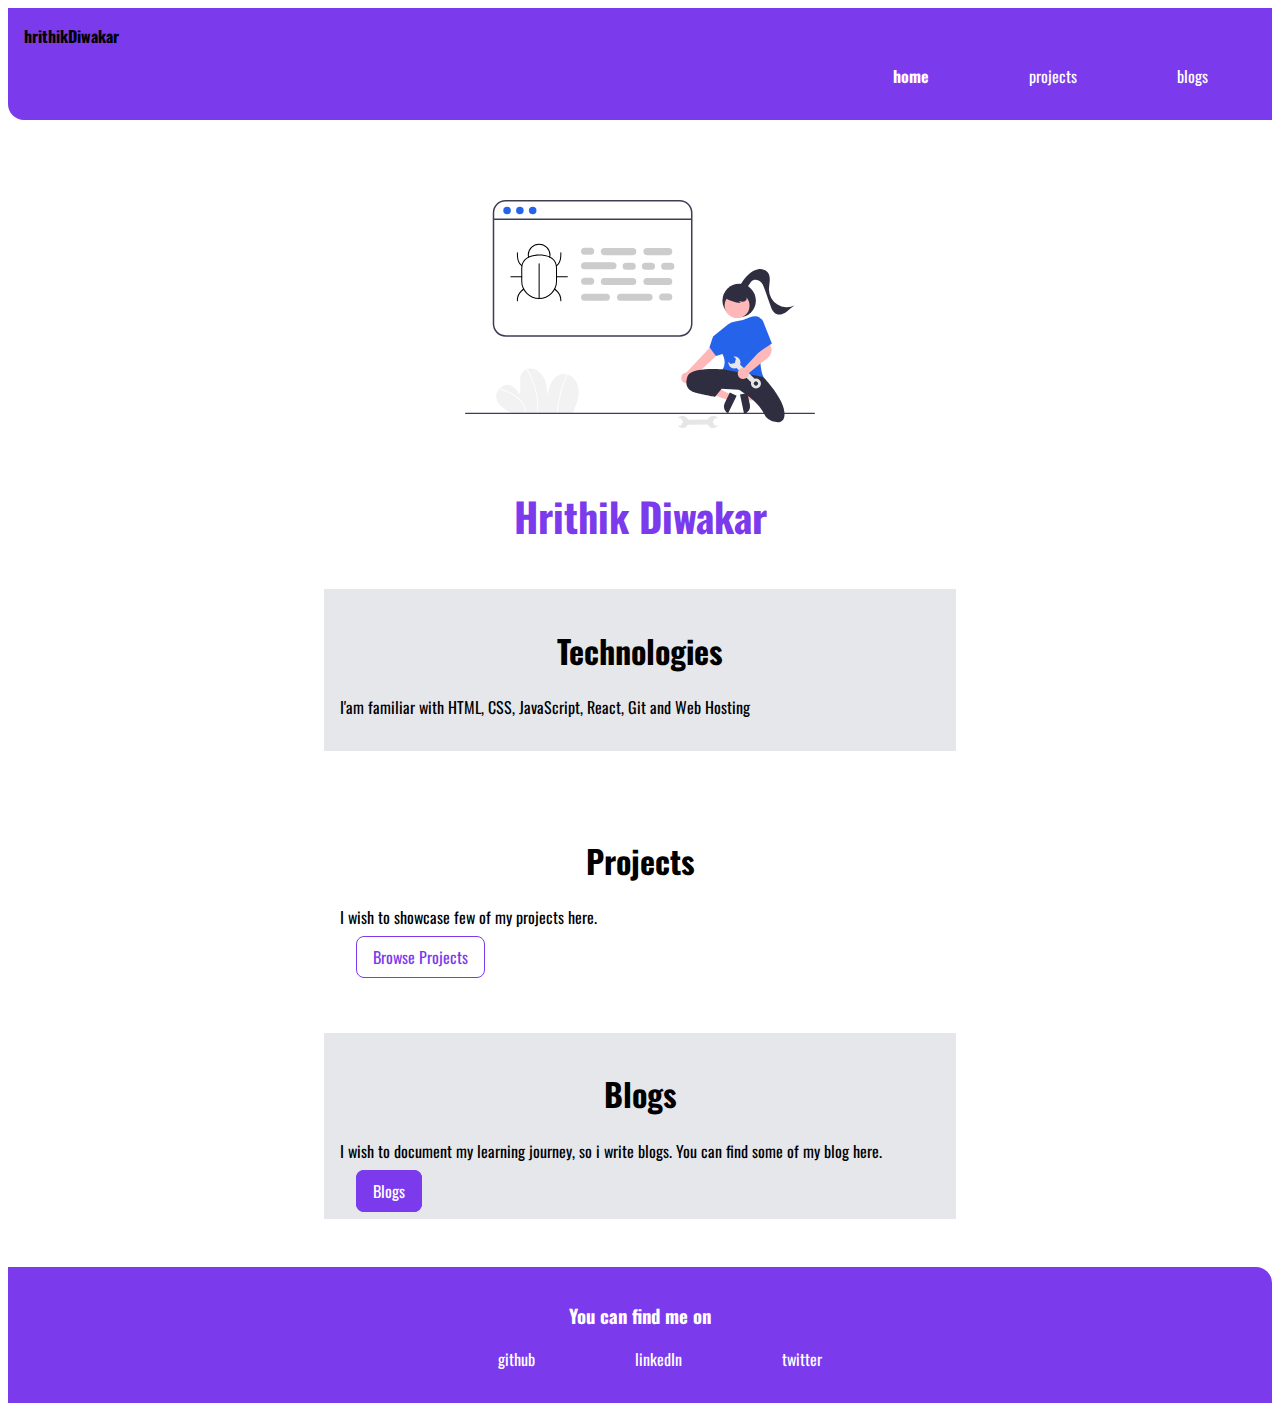
<file: index.html>
<!DOCTYPE html>
<html lang="en">
<head>
    <meta charset="UTF-8">
    <meta http-equiv="X-UA-Compatible" content="IE=edge">
    <meta name="viewport" content="width=device-width, initial-scale=1.0">
    <title>MyPortfolio</title>
    <link rel="stylesheet" href="stylesheet.css">
</head>
<body>
    <div class="navigation container spacing">
        
        
        <div class="nav-brand">hrithikDiwakar</div>
        <div style="text-align: right;">
            <ul class="list-no-bullet ">
                <li class="list-inline"><a class="link link-active" href="/">home</a></li>
                <li class="list-inline"><a class="link" href="/projects.html">projects</a></li>
                <li class="list-inline"><a class="link" href="/">blogs</a></li>
            </ul>
        </div>
    </div>

    <div class="hero">
        
        <img class="hero-image" src="images/hero.svg" alt="">
        <h1 class="hero-heading">Hrithik Diwakar </h1>
    </div>
    
    <section class="section center-container ow">
        <h1>Technologies</h1>
        <p>I'am familiar with HTML, CSS, JavaScript, React, Git and Web Hosting </p>
    </section>
    <div class="spacing"></div>

    <section class="section center-container spacing ">
        <h1>Projects</h1>
        <p>I wish to showcase few of my projects here.</p>
        <a   href="/" class=" link-secondary">Browse Projects</a>
    </section>

    <div class="spacing"></div>

    <section class="section center-container ow spacing">
        <h1>Blogs</h1>
        <p>I wish to document my learning journey, so i write blogs. You can find some of my blog here.</p>
        <a href="/" class="primary-link">Blogs</a>

    </section>

    <div class="spacing"></div>

    <div>
        
        <div class="footer">
            <h3 class="footer-header">You can find me on</h3>
            <ul class="list-no-bullet">
                <li class="list-inline"> 
                    <a href="https://github.com/hrithikdiwakar" class="link">
                        github
                    </a>
                </li>
                <li class="list-inline"> 
                    <a href="https://github.com/hrithikdiwakar" class="link">
                        linkedIn
                    </a>
                </li>
                <li class="list-inline"> 
                    <a href="https://github.com/hrithikdiwakar" class="link">
                        twitter
                    </a>
                </li>
               
            </ul>
        </div>
    </div>



</body>
</html>
</file>
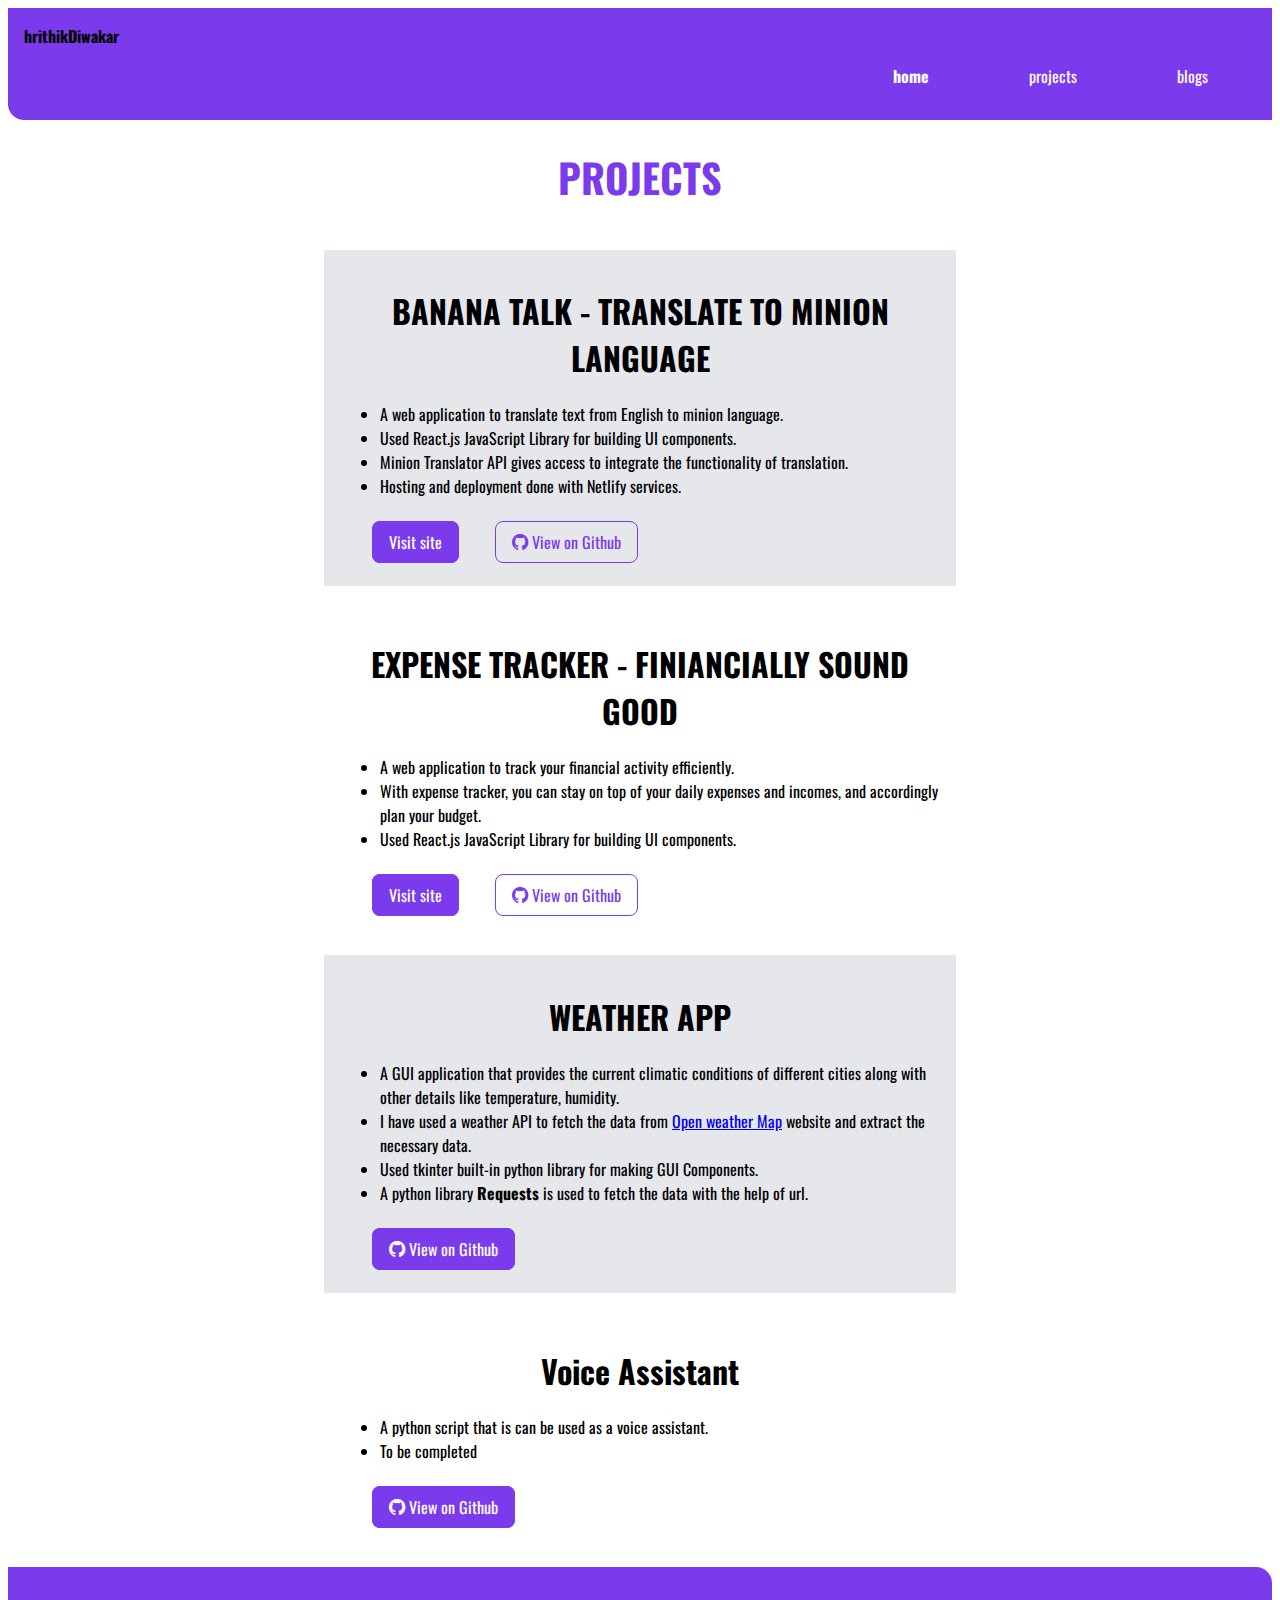
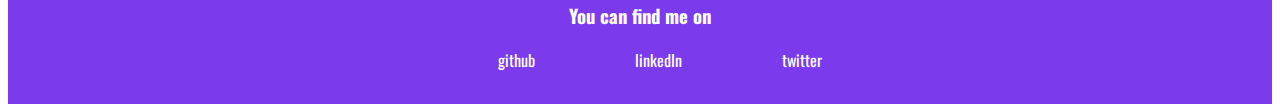
<file: projects.html>
<!DOCTYPE html>
<html lang="en">
<head>
    <meta charset="UTF-8">
    <meta http-equiv="X-UA-Compatible" content="IE=edge">
    <meta name="viewport" content="width=device-width, initial-scale=1.0">
    <title>MyProjects</title>
    <link rel="stylesheet" href="stylesheet.css">
    <link rel="stylesheet" href="https://cdnjs.cloudflare.com/ajax/libs/font-awesome/4.7.0/css/font-awesome.min.css">

</head>
<body>
    <div class="navigation container spacing">
        
        
        <div class="nav-brand">hrithikDiwakar</div>
        <div style="text-align: right;">
            <ul class="list-no-bullet ">
                <li class="list-inline"><a class="link link-active" href="/">home</a></li>
                <li class="list-inline"><a class="link" href="/projects.html">projects</a></li>
                <li class="list-inline"><a class="link" href="/">blogs</a></li>
            </ul>
        </div>
    </div>

    
    <div class="hero" style="padding-top: 0rem;">
        <h1 class="page-heading">PROJECTS </h1>
    </div>
    

    <section class="section center-container ow">
        <h1>BANANA TALK - TRANSLATE TO MINION LANGUAGE</h1>
        <div>
            <ul>
                <li>A web application to translate text from English to minion language.</li>
                <li>Used React.js JavaScript Library for building UI components.</li>
                <li>Minion Translator API gives access to integrate the functionality of translation.</li>
                <li>Hosting and deployment done with Netlify services.</li>
            </ul>
            <div style="margin: auto;padding:1rem">
                <a href="https://gibberish-banana.netlify.app/" class="primary-link">
                    
                    Visit site</a>
                <a href="https://github.com/hrithikdiwakar/banana-talk-js-app" class="link-secondary">
                    <i class="fa fa-github" style="font-size: 1.2rem;"></i>
                    View on Github</a>
            </div>
        </div>
    </section>

    <section class="section center-container spacing">
        <h1>EXPENSE TRACKER - FINIANCIALLY SOUND GOOD</h1>
        <div>
            <ul>
                <li>A web application to track your financial activity efficiently.</li>
                <li>With expense tracker, you can stay on top of your daily expenses and incomes, and accordingly plan your budget.</li>
                <li>Used React.js JavaScript Library for building UI components.</li>
            </ul>
            <div style="margin: auto;padding:1rem">
                <a href="https://gibberish-banana.netlify.app/" class="primary-link">
                    
                    Visit site</a>
                <a href="https://github.com/hrithikdiwakar/banana-talk-js-app" class="link-secondary">
                    <i class="fa fa-github" style="font-size: 1.2rem;"></i>
                    View on Github</a>
            </div>
        </div>
    </section>

    <section class="section center-container spacing ow">
        <h1>WEATHER APP</h1>
        <div>
            <ul>
                <li>A GUI application that provides the current climatic conditions of different cities along with other details like temperature, humidity.</li>
                <li>I have used a weather API to fetch the data from <a href="/"> Open weather Map</a>  website and extract the necessary data.</li>
                <li>Used tkinter built-in python library for making GUI Components.</li>
                <li>A python library <span style="font-weight: bold;">Requests</span> is used to fetch the data with the help of url.</li>
            </ul>
            <div style="margin: auto;padding:1rem">
                
                    
                    
                <a href="https://github.com/hrithikdiwakar/weather-app" class="primary-link">
                    <i class="fa fa-github" style="font-size: 1.2rem;"></i>
                    View on Github</a>
            </div>
        </div>
    </section>

    <section class="section center-container spacing ">
        <h1>Voice Assistant</h1>
        <div>
            <ul>
                <li>A python script that is can be used as a voice assistant.</li>
                <li>To be completed</li>
            </ul>
            <div style="margin: auto;padding:1rem">
                
                    
                    
                <a href="https://github.com/hrithikdiwakar/weather-app" class="primary-link">
                    <i class="fa fa-github" style="font-size: 1.2rem;"></i>
                    View on Github</a>
            </div>
        </div>
    </section>







       
        
        <div class="footer">
            <h3 class="footer-header">You can find me on</h3>
            <ul class="list-no-bullet">
                <li class="list-inline"> 
                    <a href="https://github.com/hrithikdiwakar" class="link">
                        github
                    </a>
                </li>
                <li class="list-inline"> 
                    <a href="https://github.com/hrithikdiwakar" class="link">
                        linkedIn
                    </a>
                </li>
                <li class="list-inline"> 
                    <a href="https://github.com/hrithikdiwakar" class="link">
                        twitter
                    </a>
                </li>
               
            </ul>
        </div>
  




</body>
</html>
</file>
<file: stylesheet.css>
@import url("https://fonts.googleapis.com/css2?family=Oswald:wght@400;700&display=swap");

:root {
  --primary-color: #7c3aed;
  --dark-gray: #6b7280;
  --ow-color: #e5e7eb;
}

body {
  font-family: "Oswald", sans-serif;
}

hr {
  margin: 2rem 0rem;
}

.spacing {
  padding: 1rem;
}

/** container **/
.container {
  padding: 0rem 1rem;
}

.center-container {
  max-width: 600px;
  margin: auto;
}

.link {
  text-decoration: none;
  padding: 0.5rem 1rem;
}

.primary-link {
  color: white;
  background-color: var(--primary-color);
  width: max-content;
  min-width: 140px;
  text-decoration: none;
  border-radius: 0.5rem;
  padding: 0.5rem 1rem;
  border: 1px solid var(--primary-color);
  margin: 1rem;
}

.link-secondary {
  color: var(--primary-color);
  width: max-content;
  min-width: 140px;
  text-decoration: none;
  border-radius: 0.5rem;
  padding: 0.5rem 1rem;
  border: 1px solid var(--primary-color);
  margin: 1rem;
}

.list-no-bullet {
  list-style: none;
}

.list-inline {
  display: inline;
  padding: 1rem 2rem;
}

.navigation {
  background-color: var(--primary-color);
  padding: 1rem;
  border-bottom-left-radius: 1rem;
}

.navigation .link {
  color: white;
}

.navigation .link-active {
  font-weight: bold;
}

.navigation .nav-brand {
  font-weight: bolder;
}

/**header**/
.hero {
  padding: 1rem;
  padding-top: 5rem;
}

.hero .hero-image {
  max-width: 350px;
  display: block;
  margin: auto;
}

.hero .hero-heading {
  padding-top: 2rem;
  text-align: center;
  font-size: 2.5rem;
  color: var(--primary-color);
}

.page-heading {
  text-align: center;
  font-size: 2.5rem;
  color: var(--primary-color);
}

.section {
  padding: 1rem;
  margin-bottom: 1rem;
}

.section h1 {
  text-align: center;
}

.ow {
  background-color: var(--ow-color);
}

.footer {
  background-color: var(--primary-color);
  color: white;
  text-align: center;
  padding: 1rem;
  border-top-right-radius: 1rem;
}

.footer .link {
  color: white;
}

.footer .ul {
  padding-inline-start: 0px;
}
</file>
